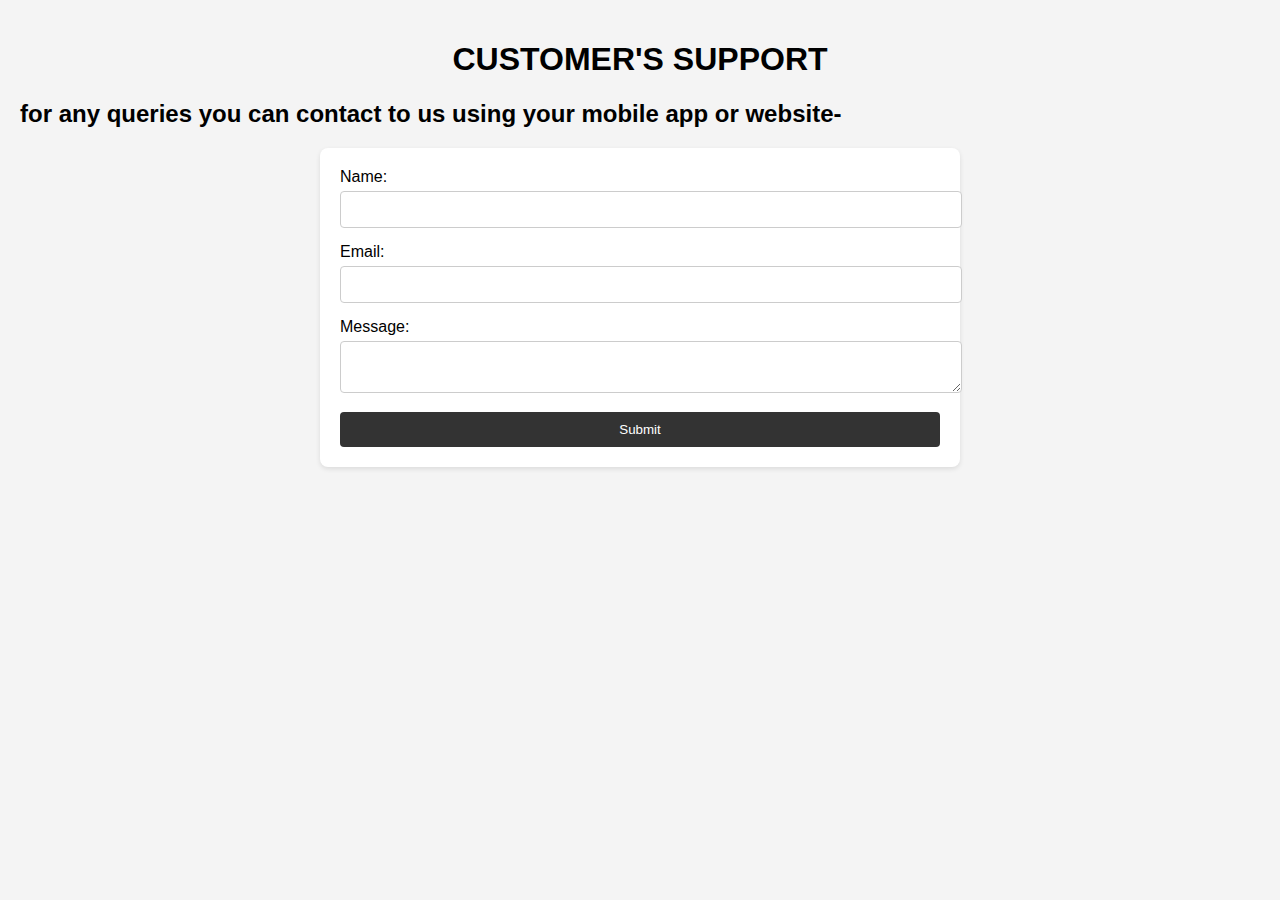
<file: Form validation/index.html>
<!DOCTYPE html>
<html lang="en">
<head>
    <meta charset="UTF-8">
    <meta name="viewport" content="width=device-width, initial-scale=1.0">
    <title>Simple Web Form</title>
    <link rel="stylesheet" href="style.css">
</head>
<body>
    <h1>CUSTOMER'S SUPPORT</h1>
    <h2> for any queries you can contact to us using your mobile app or website-</h2>
    <form id="OUR SUPPORT">
        <div>
            <label for="name">Name:</label>
            <input type="text" id="name" name="name" required>
            <span class="error" id="nameError"></span>
        </div>
        <div>
            <label for="email">Email:</label>
            <input type="email" id="email" name="email" required>
            <span class="error" id="emailError"></span>
        </div>
        <div>
            <label for="message">Message:</label>
            <textarea id="message" name="message" required></textarea>
            <span class="error" id="messageError"></span>
        </div>
        <button type="submit">Submit</button>
    </form>

    <script src="java script.js"></script>
</body>
</html>
</file>
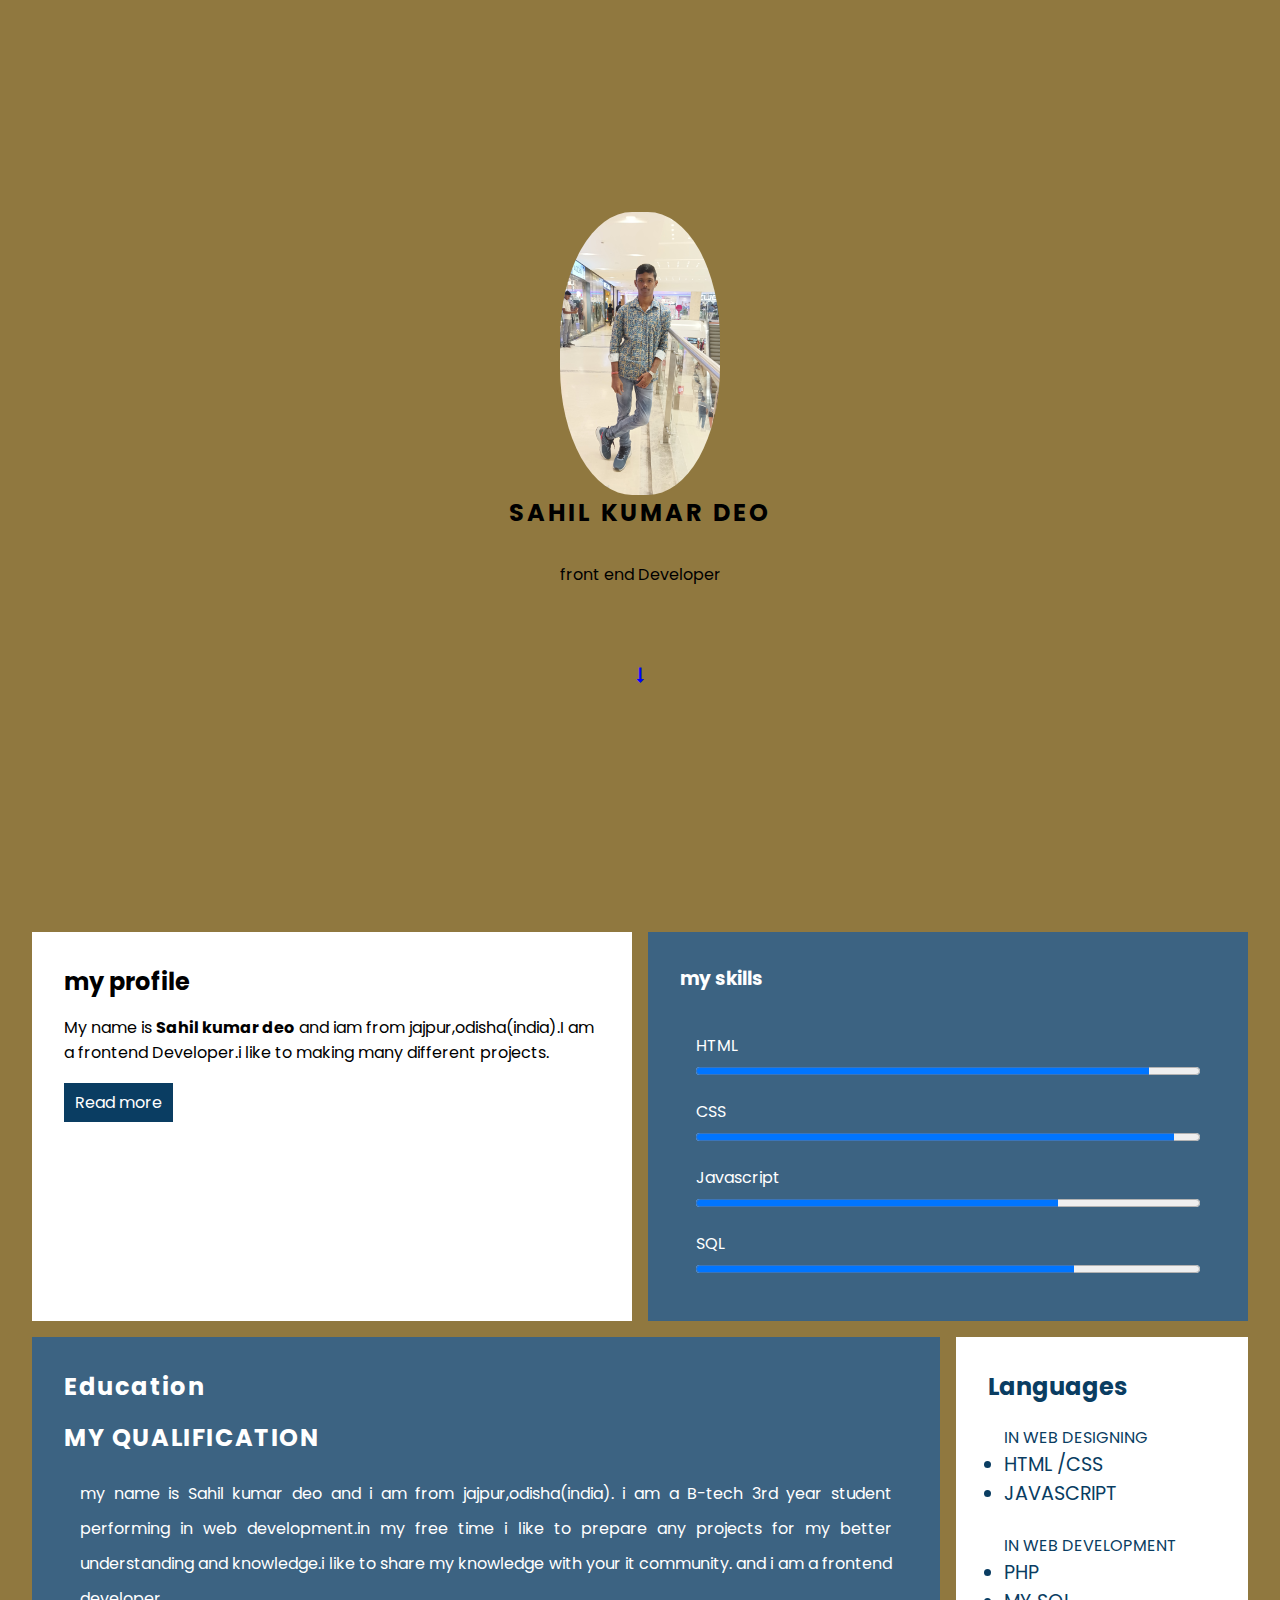
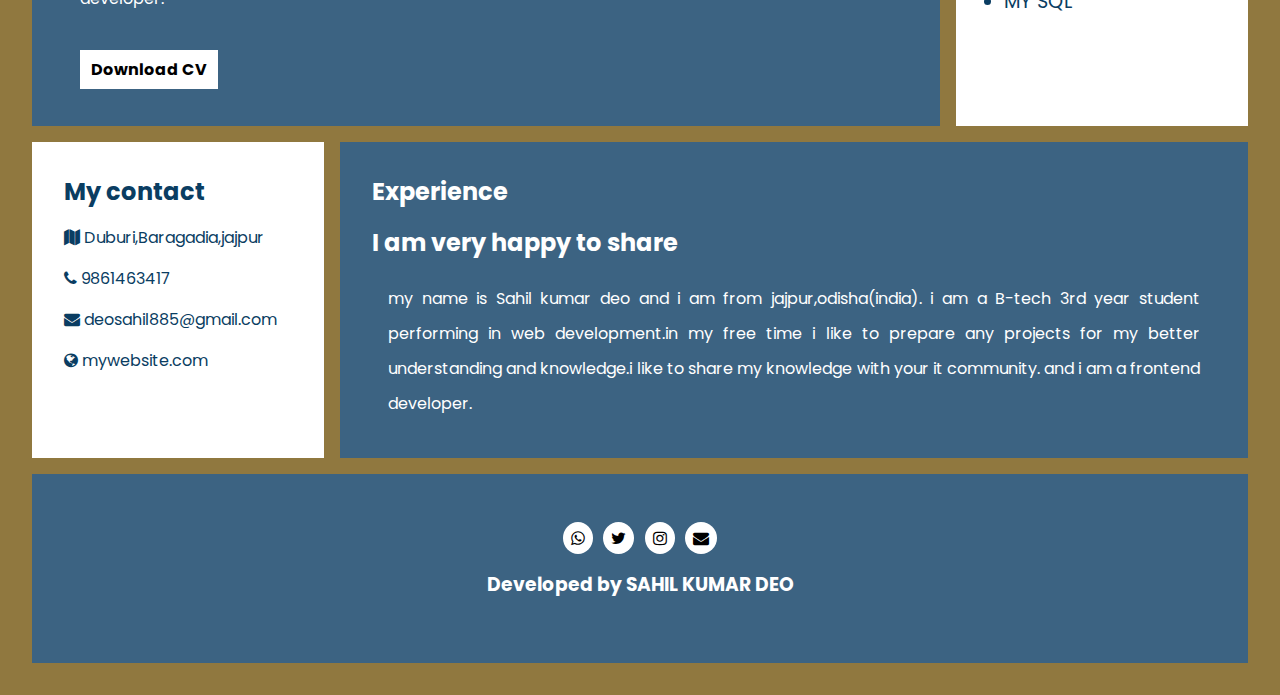
<file: Portfolio/index.html>
<!DOCTYPE html>
<html lang="en"
<head>
    <meta charset="UTF-8">
    <meta name="viewport" content="width=device-width, initial-scale=1">
    <title>Responsive personal portfolio website
    </title>
    <link rel="stylesheet"type="text/css" href="style.css">
    <link rel=" preconnect" href="https://fonts.googleapis.com">
    <link rel=" preconnect" href="https://fonts.gstatic.com" crossorigin>
    <link href="https://fonts.googleapis.com/css2?family=poppins:wgt@300&display=swap"rel="stylesheet">
    <link rel="stylesheet" href="https://cdnjs.cloudflare.com/ajax/libs/font-awesome/4.7.0/css/font-awesome.min.css">
    
</head>
<body>
    <header>
        <img src="my photo.jpg">
        <h3> SAHIL KUMAR DEO</h3>
        <p> front end Developer</p>
        <a href="#container">
            <i class="fa fa-long-arrow-down arrow"></i>
        </a>
    </header>
    <div class="container" id="container">
<div class="profile"> 
    <h2> my profile</h2>
    <p> My name is <b> Sahil kumar deo</b> and iam from jajpur,odisha(india).I am a frontend Developer.i like to making many different projects.
    <br> <br>
    <a href=""> Read more</a>
    </p>
</div>
<div class="skills"> 
    <h3> my skills</h3>
    <div>
    <label for="file"> HTML</label>
    <progress id="file" value="90" max="100"> 90%</progress>
</div>
<div>
    <label for="file"> CSS</label>
    <progress id="file" value="95" max="100"> 95%</progress>
</div>
<div>
    <label for="file"> Javascript</label>
    <progress id="file" value="72" max="100"> 72%</progress>
</div>
<div>
    <label for="file"> SQL</label>
    <progress id="file" value="75" max="100"> 75%</progress>
</div>
        </div>
<div class="edu"> 
    <h2> Education</h2>
    <h2> MY QUALIFICATION</h2>
    <P>
        my name is Sahil kumar deo and i am from jajpur,odisha(india).
        i am a B-tech 3rd year student performing in web development.in my free time i like to prepare any projects for my better understanding and knowledge.i like to share my knowledge with your it community.
        and i am a frontend developer.
        <br> <br>
        <a href="resume_photo.pdf" download> Download CV</a>
    </P>
</div>
<div class="lang"> 
    <h2> Languages</h2>
    <ul>
        IN WEB DESIGNING
        <li> HTML /CSS</li>
        <li> JAVASCRIPT</li>
    </ul>
    <ul> 
        IN WEB DEVELOPMENT
        <li> PHP</li>
        <li> MY SQL</li>
    </ul>
</div>
<div class="contact">
    <h2> My contact</h2>
    <div>
        <p>
            <i class="fa fa-map"></i>
            Duburi,Baragadia,jajpur

        </p>
        <p>
            <i class="fa fa-phone"></i>
            9861463417
        </p>
        <p>
            <i class="fa fa-envelope"></i>
            deosahil885@gmail.com

        </p>
        <p>
            <i class="fa fa-globe"></i>
            mywebsite.com
        </p>
    </div>
</div>
<div class="exp">
    <h2> Experience</h2>
    <h2> I am very happy to share </h2>
    <p>
        my name is Sahil kumar deo and i am from jajpur,odisha(india).
        i am a B-tech 3rd year student performing in web development.in my free time i like to prepare any projects for my better understanding and knowledge.i like to share my knowledge with your it community. 
        and i am a frontend developer. 
    </p>
</div>
<footer> 
    <i class="fa fa-whatsapp"></i>
    <i class="fa fa-twitter"></i>
    <i class="fa fa-instagram"></i>
    <i class="fa fa-envelope"></i>
    <h3> Developed by SAHIL KUMAR DEO</h3>
</footer>
</div>
</body>
</html>
</file>
<file: Form validation/style.css>
body {
    font-family: Arial, sans-serif;
    margin: 0;
    padding: 20px;
    background-color: #f4f4f4;
}

h1 {
    text-align: center;
}

form {
    max-width: 600px;
    margin: 0 auto;
    padding: 20px;
    background: #fff;
    border-radius: 8px;
    box-shadow: 0 2px 5px rgba(0, 0, 0, 0.1);
}

div {
    margin-bottom: 15px;
}

label {
    display: block;
    margin-bottom: 5px;
}

input[type="text"], input[type="email"], textarea {
    width: 100%;
    padding: 10px;
    border: 1px solid #ccc;
    border-radius: 4px;
}

.error {
    color: red;
    font-size: 0.9em;
}

button {
    display: block;
    width: 100%;
    padding: 10px;
    background: #333;
    color: #fff;
    border: none;
    border-radius: 4px;
    cursor: pointer;
}

button:hover {
    background: #555;
}
</file>
<file: Portfolio/style.css>
header{
    width:100%;
    min-height:100vh; 
    display:flex;
    justify-content:center;
    align-items:center;
    flex-direction:column;
}
header img{
    width:10rem;
    height:auto;
    border-radius:45%;
    animation:pulse 1s infinite;
}
@keyframes pulse{
    0%{
        box-shadow: 0 0 0 0px rgba(0,0,0,0.5);
    }
    100%{
        box-shadow: 0 0 0 30px rgba(0,0,0,0);
    }
}
html{
    scroll-behavior:smooth;
}
*{ padding: 0;margin: 0;box-sizing: border-box;}
body{ background:#90783F; font-family: 'poppins',sans-serif;}

header h3{
    color:black;
    margin:1.5rem0;
    letter-spacing: 0.2rem;
    font-size: 1.5rem;
}
header p{
    color:black;
}
.arrow{
color:blue;
margin-top:5rem;
font-size: 5rem;
animation:arrow 2s ease-in-out infinites;
}
@keyframes arrow{
    0%{
        color:#3c6382;
    }
    50%{ color:#0a3d62;}
    100%{ color:#3c6382;}
}
.container{
    width:100%;
    min-height: 150vh;
    display:grid;
    grid-template-columns: 1fr 1fr 1fr 1fr;
    grid-template-rows: 1fr 1fr 0.8fr 0.2fr;
    gap:1rem;
    grid-template-areas: " profile profile skills skills"
    "edu edu edu lang"
    "contact exp exp exp"
    "footer footer footer footer";
    padding: 2rem;

}
.profile{
    background:white;
    color:black;
    padding: 2rem;
    grid-area: profile;
}
.skills{
    background: #3c6382;
    color:white;
    padding: 2rem;
    grid-area: skills;
}
.edu{
    background: #3c6382;
    color:white;
    padding: 2rem;
    grid-area: edu;
}
.lang{
    background: white;
    color:#0a3d62;
    padding: 2rem;
    grid-area: lang;

}
.contact{
background: white;
color:#0a3d62;
padding: 2rem;
grid-area: contact;
}
.exp{
    background:#3c6382;
    color:white;
    padding: 2rem;
    grid-area: exp;
}
footer{
    color:white;
    background: #3c6382;
    padding: 2rem;
    grid-area: footer;
}
h2{
    margin-bottom: 1rem;
}
.padding p{
    padding:0.3rem 1rem;
    text-align:justify;
    line-height:2.2rem;

}
.profile a{
    text-decoration: none;
    padding:0.5rem 0.7rem;
    background: #0a3d62;
    color:white;
}
.skills div{
    width:100%;
    padding:0.5rem 1rem;

}
h3{
    margin-bottom: 2rem;
}
.skills div progress[value]{
    width:100%;
    height:1rem;
}
.edu h2{
     letter-spacing: 0.1rem;

}
.edu p{
    padding:0.3rem 1rem;
    text-align:justify;
    line-height:2.2rem;

}
.edu a{
    text-decoration: none;
    padding:0.5rem 0.7rem;
    background:white;
    color:black;
    font-weight: bold;
}
.lang ul{
    margin:1rem 0;
    padding: text-decoration: none;
    padding: 0.3rem 1rem;
    
}
.lang ul li{
    font-size:1.2rem;
    cursor: pointer;
}
.contact div{
    margin-right: 0.2rem;
}
.contact p{
    margin:1rem 0;
    cursor: pointer;
}
.exp p{
padding:0.3rem 1rem;
text-align: justify;
line-height: 2.2rem;
}
footer i{
    background:white;
    color:black;
    padding: 0.5rem;
    margin: 1rem 0.2rem;
    border-radius: 50%;
    transition: 0.4s;
}
footer i:hover{
    background: #0a3d62;
    color:white;
    cursor: pointer;
}
footer{
    text-align: center;
}
@media only screen and(max-width:770px){
    .container{
        grid-template-columns: 1fr;
        grid-template-rows:0.8fr 0.6fr 1fr 0.5fr 0.6fr 0.8fr 0.1fr ;
        grid-template-areas: "profile"
        "skills"
        "edu"
        "lang"
        "contact"
        "exp"
        "footer";
    }
}
</file>
